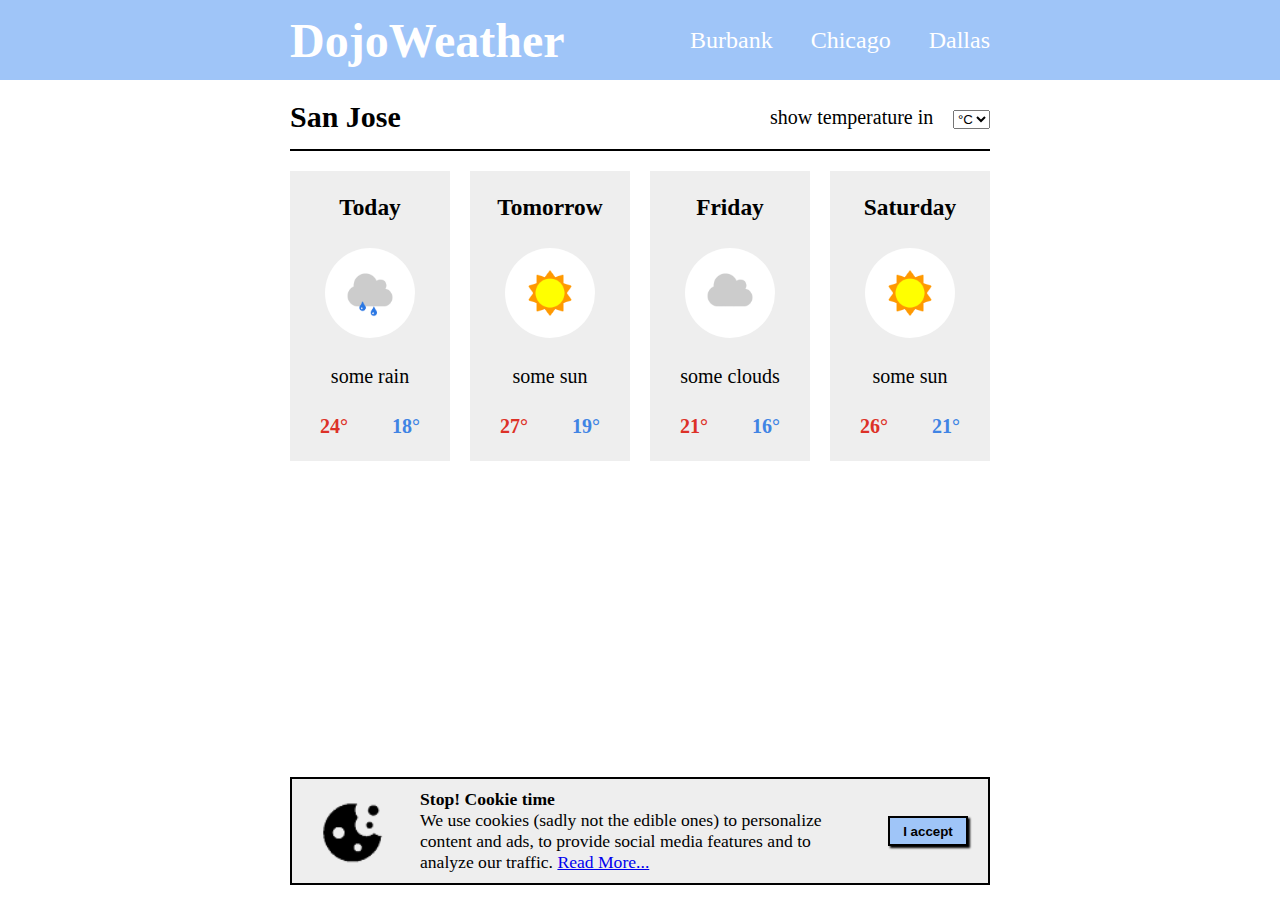
<file: DojoWeather/index.html>
<!DOCTYPE html>
<html lang="en">
  <head>
    <meta charset="UTF-8" />
    <meta http-equiv="X-UA-Compatible" content="IE=edge" />
    <meta name="viewport" content="width=device-width, initial-scale=1.0" />
    <link rel="stylesheet" type="text/css" href="CSS/style.css" />
    <title>Document</title>
  </head>
  <body>
    <nav>
      <div class="navbar">
        <h1>DojoWeather</h1>
        <ul>
          <li><a href="#" onclick="showAlert()">Burbank</a></li>
          <li><a href="#" onclick="showAlert()">Chicago</a></li>
          <li><a href="#" onclick="showAlert()">Dallas</a></li>
        </ul>
      </div>
    </nav>
    <div class="container">
      <section class="current-temperature">
        <div>
          <h2 id="city">San Jose</h2>
        </div>
        <div class="temperature-scale">
          <p>show temperature in</p>
          <form>
            <select
              name="temp-scale"
              id="temp-scale"
              onchange="convertTemp(this)"
            >
              <option>&degC</option>
              <option>&degF</option>
            </select>
          </form>
        </div>
      </section>
      <section class="weather-forecast">
        <div class="forecast-col-1">
          <h3>Today</h3>
          <img src="Images/some_rain.png" width="90" height="90" />
          <p>some rain</p>
          <div class="temperature-range">
            <p class="highest-temp"><span class="temp-value">24</span>&deg</p>
            <p class="lowest-temp"><span class="temp-value">18</span>&deg</p>
          </div>
        </div>
        <div class="forecast-col-2">
          <h3>Tomorrow</h3>
          <img src="Images/some_sun.png" width="90" height="90" />
          <p>some sun</p>
          <div class="temperature-range">
            <p class="highest-temp"><span class="temp-value">27</span>&deg</p>
            <p class="lowest-temp"><span class="temp-value">19</span>&deg</p>
          </div>
        </div>
        <div class="forecast-col-3">
          <h3>Friday</h3>
          <img src="Images/some_clouds.png" width="90" height="90" />
          <p>some clouds</p>
          <div class="temperature-range">
            <p class="highest-temp"><span class="temp-value">21</span>&deg</p>
            <p class="lowest-temp"><span class="temp-value">16</span>&deg</p>
          </div>
        </div>
        <div class="forecast-col-4">
          <h3>Saturday</h3>
          <img src="Images/some_sun.png" width="90" height="90" />
          <p>some sun</p>
          <div class="temperature-range">
            <p class="highest-temp"><span class="temp-value">26</span>&deg</p>
            <p class="lowest-temp"><span class="temp-value">21</span>&deg</p>
          </div>
        </div>
      </section>
      <section class="cookie">
        <img src="Images/cookie.png" width="80" height="80" />
        <div>
          <h4>Stop! Cookie time</h4>
          <p class="cookie-message">
            We use cookies (sadly not the edible ones) to personalize content
            and ads, to provide social media features and to analyze our
            traffic. <a href="#">Read More...</a>
          </p>
        </div>
        <button onclick="removeCookie(this)">I accept</button>
      </section>
    </div>

    <script src="script.js"></script>
  </body>
</html>
</file>
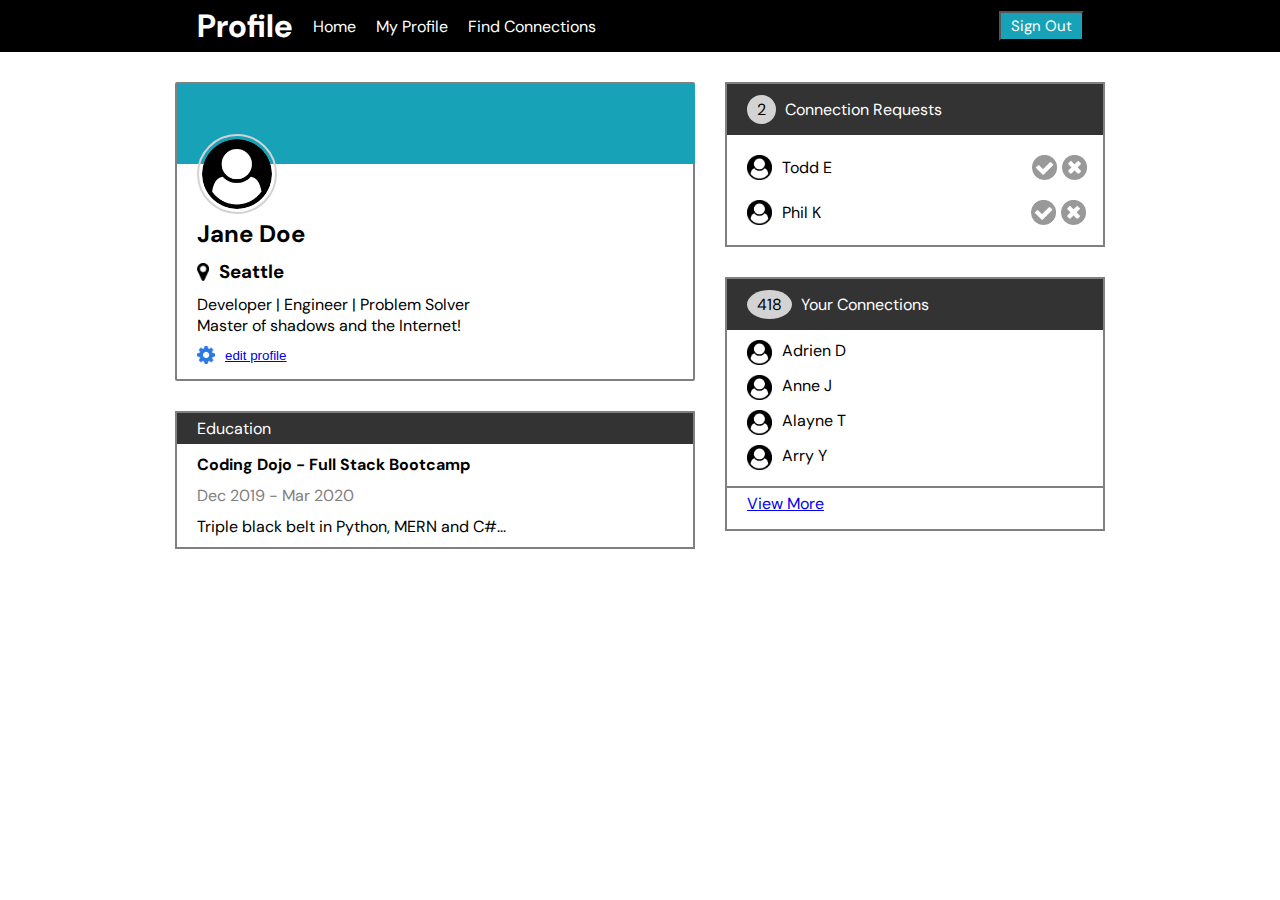
<file: MakingConnections/index.html>
<!DOCTYPE html>
<html lang="en">
  <head>
    <meta charset="UTF-8" />
    <meta http-equiv="X-UA-Compatible" content="IE=edge" />
    <meta name="viewport" content="width=device-width, initial-scale=1.0" />
    <link rel="stylesheet" type="text/css" href="CSS/style.css" />
    <title>Document</title>
  </head>
  <body>
    <div class="navbar">
      <ul class="nav-links">
        <li><h1>Profile</h1></li>
        <li><a href="#">Home</a></li>
        <li><a href="#">My Profile</a></li>
        <li><a href="#">Find Connections</a></li>
      </ul>
      <button class="nav-btn">Sign Out</button>
    </div>
    <div class="container">
      <div class="left">
        <div class="card">
          <div class="top-bar"></div>
          <img
            src="Images/user-circle.png"
            alt="User Image"
            height="80"
            width="80"
          />
          <div id="profile-details">
            <h2 id="user-name">Jane Doe</h2>
            <div class="location">
              <img
                src="Images/map-marker.png"
                alt="Location-on-map"
                height="18"
                width="12"
              />
              <h3>Seattle</h3>
            </div>
            <div class="profile-info">
              <p>Developer | Engineer | Problem Solver</p>
              <p>Master of shadows and the Internet!</p>
            </div>
            <div class="edit-profile">
              <img src="Images/gear.png" height="18" width="18" />
              <button onclick="changeProfile()">
                <a href="#">edit profile</a>
              </button>
            </div>
          </div>
        </div>
        <div class="education-info">
          <div><p>Education</p></div>
          <p>Coding Dojo - Full Stack Bootcamp</p>
          <p>Dec 2019 - Mar 2020</p>
          <p>Triple black belt in Python, MERN and C#...</p>
        </div>
      </div>
      <div class="right">
        <!--Part III-->
        <div class="request">
          <div class="confirm-request">
            <p><span class="number-of-requests">2</span> Connection Requests</p>
          </div>
          <div class="request-1">
            <img src="Images/user-circle.png" width="25" height="25" />
            <p>Todd E</p>
            <img
              class="accept-request"
              src="Images/accept-circle.png"
              width="25"
              height="25"
              onclick="removeUser(this)"
            />
            <img
              src="Images/close-circle.png"
              width="25"
              height="25"
              onclick="removeUser(this)"
            />
          </div>
          <div class="request-2">
            <img src="Images/user-circle.png" width="25" height="25" />
            <p>Phil K</p>
            <img
              class="accept-request"
              src="Images/accept-circle.png"
              width="25"
              height="25"
              onclick="removeUser(this)"
            />
            <img
              src="Images/close-circle.png"
              width="25"
              height="25"
              onclick="removeUser(this)"
            />
          </div>
        </div>
        <!--Part IV-->
        <div class="connections">
          <div class="connection-list">
            <p>
              <span class="number-of-connections">418</span> Your Connections
            </p>
          </div>
          <div class="connection-1">
            <img src="Images/user-circle.png" width="25" height="25" />
            <p>Adrien D</p>
          </div>
          <div class="connection-2">
            <img src="Images/user-circle.png" width="25" height="25" />
            <p>Anne J</p>
          </div>
          <div class="connection-3">
            <img src="Images/user-circle.png" width="25" height="25" />
            <p>Alayne T</p>
          </div>
          <div class="connection-4">
            <img src="Images/user-circle.png" width="25" height="25" />
            <p>Arry Y</p>
          </div>
          <div class="connection-footer">
            <a href="#">View More</a>
          </div>
        </div>
      </div>
    </div>
    <script src="script.js"></script>
  </body>
</html>
</file>
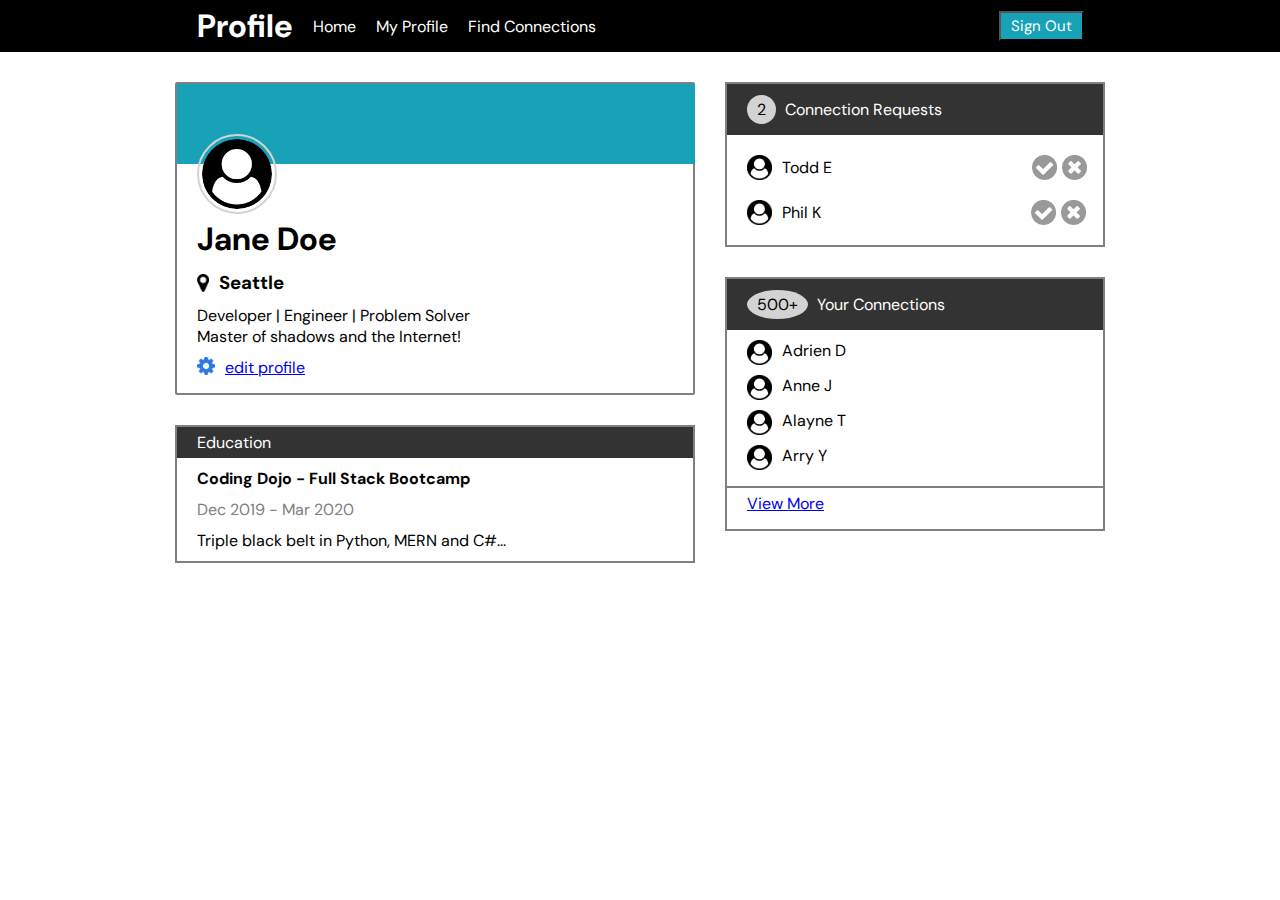
<file: ProfilePage/index.html>
<!DOCTYPE html>
<html lang="en">
  <head>
    <meta charset="UTF-8" />
    <meta http-equiv="X-UA-Compatible" content="IE=edge" />
    <meta name="viewport" content="width=device-width, initial-scale=1.0" />
    <link rel="stylesheet" type="text/css" href="CSS/style.css" />
    <title>Document</title>
  </head>
  <body>
    <div class="navbar">
      <ul class="nav-links">
        <li><h1>Profile</h1></li>
        <li><a href="#">Home</a></li>
        <li><a href="#">My Profile</a></li>
        <li><a href="#">Find Connections</a></li>
      </ul>
      <button class="nav-btn">Sign Out</button>
    </div>
    <div class="container">
      <div class="left">
        <div class="card">
          <div class="top-bar"></div>
          <img src="user-circle.png" alt="User Image" height="80" width="80" />
          <div id="profile-details">
            <h1>Jane Doe</h1>
            <div class="location">
              <img
                src="map-marker.png"
                alt="Location-on-map"
                height="18"
                width="12"
              />
              <h3>Seattle</h3>
            </div>
            <div class="profile-info">
              <p>Developer | Engineer | Problem Solver</p>
              <p>Master of shadows and the Internet!</p>
            </div>
            <div class="edit-profile">
              <img src="gear.png" height="18" width="18" />
              <a href="#">edit profile</a>
            </div>
          </div>
        </div>
        <div class="education-info">
          <div><p>Education</p></div>
          <p>Coding Dojo - Full Stack Bootcamp</p>
          <p>Dec 2019 - Mar 2020</p>
          <p>Triple black belt in Python, MERN and C#...</p>
        </div>
      </div>
      <div class="right">
        <!--Part III-->
        <div class="request">
          <div class="confirm-request">
            <p><span class="number-of-requests">2</span> Connection Requests</p>
          </div>
          <div class="request-1">
            <img src="user-circle.png" width="25" height="25" />
            <p>Todd E</p>
            <img src="accept-circle.png" width="25" height="25" />
            <img src="close-circle.png" width="25" height="25" />
          </div>
          <div class="request-2">
            <img src="user-circle.png" width="25" height="25" />
            <p>Phil K</p>
            <img src="accept-circle.png" width="25" height="25" />
            <img src="close-circle.png" width="25" height="25" />
          </div>
        </div>
        <!--Part IV-->
        <div class="connections">
          <div class="connection-list">
            <p>
              <span class="number-of-connections">500+</span> Your Connections
            </p>
          </div>
          <div class="connection-1">
            <img src="user-circle.png" width="25" height="25" />
            <p>Adrien D</p>
          </div>
          <div class="connection-2">
            <img src="user-circle.png" width="25" height="25" />
            <p>Anne J</p>
          </div>
          <div class="connection-3">
            <img src="user-circle.png" width="25" height="25" />
            <p>Alayne T</p>
          </div>
          <div class="connection-4">
            <img src="user-circle.png" width="25" height="25" />
            <p>Arry Y</p>
          </div>
          <div class="connection-footer">
            <a href="#">View More</a>
          </div>
        </div>
      </div>
    </div>
  </body>
</html>
</file>
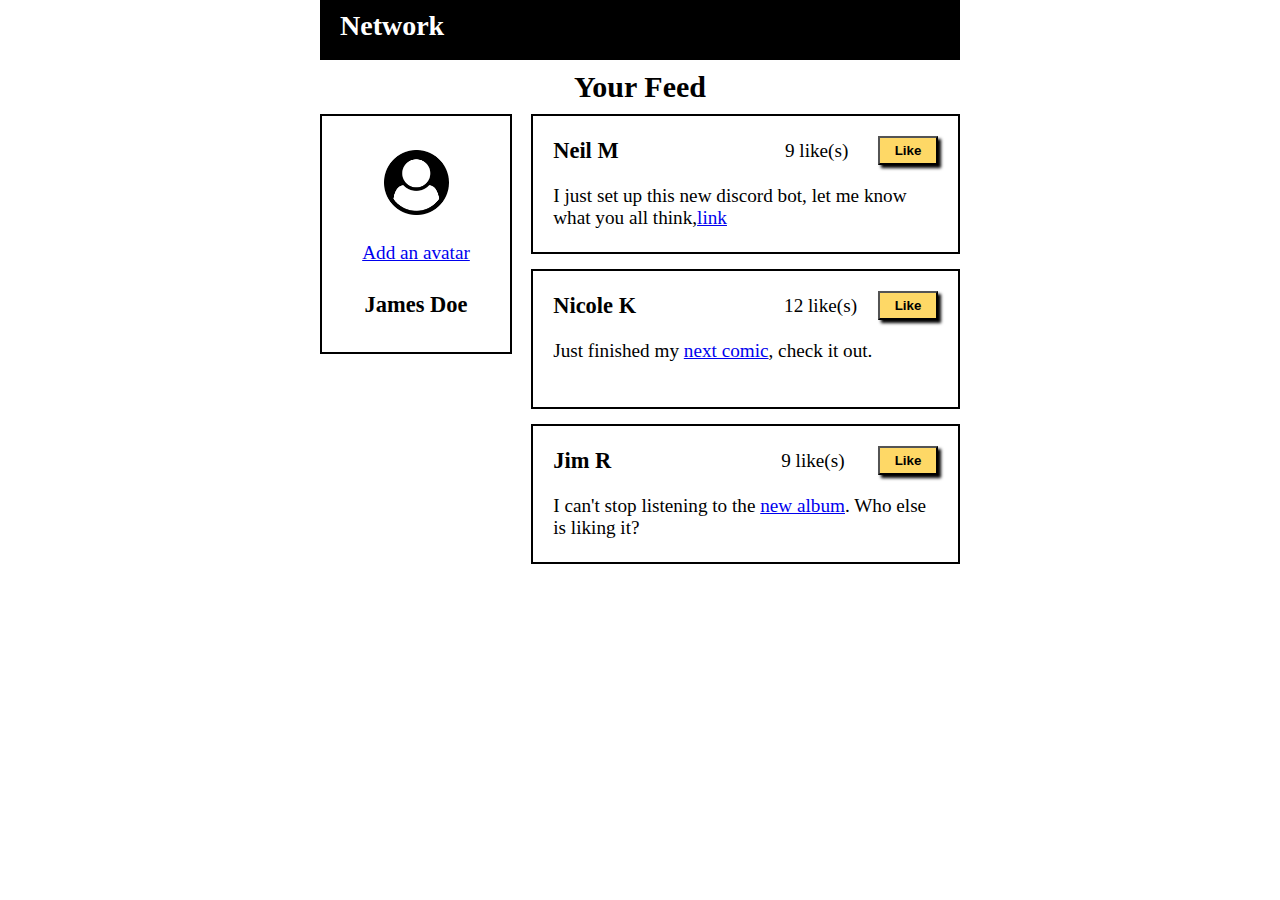
<file: Likes/Likes - PartII/index.html>
<!DOCTYPE html>
<html lang="en">
  <head>
    <meta charset="UTF-8" />
    <meta http-equiv="X-UA-Compatible" content="IE=edge" />
    <meta name="viewport" content="width=device-width, initial-scale=1.0" />
    <link rel="stylesheet" href="CSS/style.css" type="text/css" />
    <title>Likes</title>
  </head>
  <body>
    <div class="container">
      <nav>
        <h1>Network</h1>
      </nav>
      <section class="page-heading">
        <h2>Your Feed</h2>
      </section>
      <section class="main-content">
        <div class="column-left">
          <img src="Images/user-circle.png" alt="avatar" width="65" height="65">
          <a href="#">Add an avatar</a>
          <h3>James Doe</h3>
        </div>
        <div class="column-right">
          <div class="row-1">
            <div class="upper-part">
              <h3>Neil M</h3>
              <p><span id="like-1">9</span> like(s)</p>
              <button id="button-1" onclick="likeCount(this)">Like</button>
            </div>
            <div class="lower-part">
              <p>I just set up this new discord bot, let me know what you all think,<a href="#">link</a></p>
            </div>
          </div>
          <div class="row-2">
            <div class="upper-part">
              <h3>Nicole K</h3>
              <p><span id="like-2">12</span> like(s)</p>
              <button id="button-2" onclick="likeCount(this)">Like</button>
            </div>
            <div class="lower-part">
              <p>Just finished my <a href="#">next comic</a>, check it out.</p>
            </div>
          </div>
          <div class="row-3">
            <div class="upper-part">
              <h3>Jim R</h3>
              <p><span id="like-3">9</span> like(s)</p>
              <button id="button-3" onclick="likeCount(this)">Like</button>
            </div>
            <div class="lower-part">
              <p>I can't stop listening to the <a href="#">new album</a>. Who else is liking it?</p>
            </div>
          </div>
      </section>      
    </div>
    <script src="script.js"></script>
  </body>
</html>
</file>
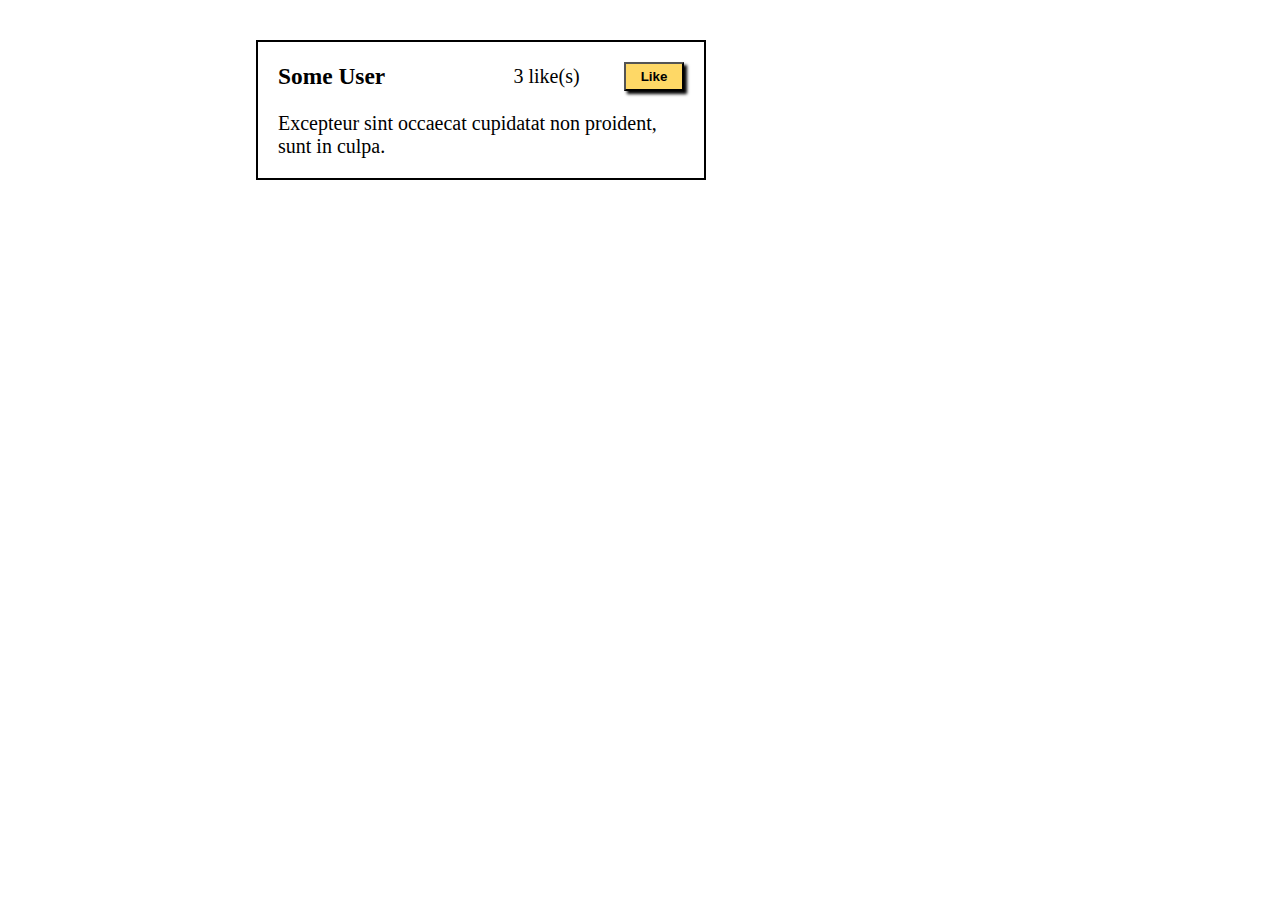
<file: Likes/Likes-PartI/index.html>
<!DOCTYPE html>
<html lang="en">
  <head>
    <meta charset="UTF-8" />
    <meta http-equiv="X-UA-Compatible" content="IE=edge" />
    <meta name="viewport" content="width=device-width, initial-scale=1.0" />
    <link rel="stylesheet" href="CSS/style.css" type="text/css" />
    <title>Likes</title>
  </head>
  <body>
    <div class="container">
      <div class="row-1">
        <h3>Some User</h3>
        <p><span id="like">3</span> like(s)</p>
        <button onclick='likeCount("#like")'>Like</button>
      </div>
      <div class="row-2">
        <p>Excepteur sint occaecat cupidatat non proident, sunt in culpa.</p>
      </div>
    </div>
    <script src="script.js"></script>
  </body>
</html>
</file>
<file: DojoWeather/CSS/style.css>
* {
  margin: 0;
  padding: 0;
  box-sizing: border-box;
}

nav {
  background-color: rgb(159, 197, 248);
}

.navbar {
  width: 700px;
  height: 80px;
  margin: auto;
  display: flex;
  justify-content: space-between;
  align-items: center;
  color: rgb(255, 255, 255);
  font-size: 1.5rem;
  padding: 10px 0px;
}

.navbar ul {
  width: 300px;
  display: flex;
  justify-content: space-between;
}

.navbar ul li {
  list-style-type: none;
}

.navbar ul li a {
  text-decoration: none;
  color: rgb(255, 255, 255);
}

.container {
  width: 700px;
  margin: 5px auto;
}

.current-temperature {
  display: flex;
  justify-content: space-between;
  align-items: center;
  border-bottom: 2px solid rgb(0, 0, 0);
  margin: 20px 0;
  padding-bottom: 15px;
  font-size: 1.25rem;
}

.temperature-scale {
  width: 220px;
  display: flex;
  justify-content: space-between;
}

.weather-forecast {
  display: flex;
  justify-content: space-between;
  margin: 10px 0px;
  font-size: 1.25rem;
}

.weather-forecast .forecast-col-1,
.weather-forecast .forecast-col-2,
.weather-forecast .forecast-col-3,
.weather-forecast .forecast-col-4 {
  width: 160px;
  height: 290px;
  background-color: rgb(238, 238, 238);
  display: flex;
  flex-direction: column;
  justify-content: space-around;
  align-items: center;
  padding: 10px 0px;
}

.weather-forecast .forecast-col-1 img,
.weather-forecast .forecast-col-2 img,
.weather-forecast .forecast-col-3 img,
.weather-forecast .forecast-col-4 img {
  border-radius: 50%;
}

.temperature-range {
  display: flex;
  justify-content: space-between;
  width: 100px;
  font-weight: bold;
}

.temperature-range .highest-temp,
.temperature-range .highest-temp .temp-value {
  color: rgb(221, 49, 39);
}

.temperature-range *:last-child {
  color: rgb(64, 132, 228);
}

.cookie {
  background-color: rgb(238, 238, 238);
  display: flex;
  justify-content: space-between;
  align-items: center;
  margin: 15px 0px;
  border: 2px solid rgb(0, 0, 0);
  padding: 10px 20px;
  font-size: 1.1rem;
  position: fixed;
  bottom: 0;
  width: inherit;
}

.cookie-message {
  width: 440px;
}

.cookie button {
  width: 80px;
  height: 30px;
  padding: 5px;
  background-color: rgb(159, 197, 248);
  border: 2px solid rgb(0, 0, 0);
  box-shadow: 2px 2px 2px rgb(0, 0, 0);
  font-weight: bold;
}
</file>
<file: MakingConnections/CSS/style.css>
@import url("https://fonts.googleapis.com/css2?family=DM+Sans&family=Roboto&display=swap");
* {
  margin: 0;
  padding: 0;
  box-sizing: border-box;
}
/* Navigation Bar */
.navbar {
  background-color: rgb(0, 0, 0);
  padding: 5px 0;
  display: flex;
  justify-content: space-around;
  align-items: center;
}
.nav-links {
  color: rgb(255, 255, 255);
  list-style-type: none;
  display: flex;
  align-items: center;
  font-family: "DM Sans", sans-serif;
}
li > h1 {
  margin-right: 10px;
}
li > a {
  color: inherit;
  text-decoration: none;
  margin: auto 10px;
}
.nav-btn {
  background-color: rgb(23, 162, 184);
  height: 30px;
  padding: 0px 10px;
  font-size: 15px;
  color: rgb(255, 255, 255);
  font-family: "DM Sans", sans-serif;
}

.container {
  width: 930px;
  margin: 0px auto;
  display: flex;
  justify-content: space-between;
  /* background-color: cornflowerblue;*/
}

.left {
  width: 520px;
  height: 400px;
  /*background-color: chocolate;*/
  display: flex;
  flex-direction: column;
}
.right {
  width: 380px;
  height: 400px;
  /* background-color: yellow;*/
}
/* User Card element */
.card {
  width: 520px;
  margin: 30px auto;
  border: 2px solid rgb(128, 128, 128);
  border-radius: 2px 2px 2px 2px;
}

.top-bar {
  width: 518px;
  height: 80px;
  background-color: rgb(23, 162, 184);
}
.top-bar + img {
  border: 2px solid rgb(211, 211, 211);
  border-radius: 50%;
  padding: 3px;
  position: relative;
  margin-left: 20px;
  bottom: 30px;
}
#profile-details {
  margin-top: -30px;
  margin-left: 20px;
  font-family: "DM Sans", sans-serif;
}
#profile-details > h2,
.location,
.profile-info {
  margin-bottom: 10px;
}

.location {
  display: flex;
  align-items: center;
}

.edit-profile {
  display: flex;
  margin-bottom: 15px;
}

.location > img,
.edit-profile > img {
  margin-right: 10px;
}

.edit-profile > button {
  background-color: inherit;
  border: none;
}

/* user education info (bottom-left) */
.education-info {
  width: 520px;
  border: 2px solid rgb(128, 128, 128);
  padding-bottom: 10px;
  font-family: "DM Sans", sans-serif;
}
.education-info > div {
  background-color: rgb(51, 51, 51);
  padding: 5px 0;
}
.education-info > div > p {
  margin-left: 20px;
  color: rgb(255, 255, 255);
}
.education-info > p {
  margin-left: 20px;
  margin-top: 10px;
}
.education-info > *:nth-child(2) {
  font-weight: bold;
}
.education-info > *:nth-child(3) {
  color: rgb(128, 128, 128);
}

/* user connection requests (top-right) */
.request {
  width: 380px;
  margin: 30px auto;
  border: 2px solid rgb(128, 128, 128);
  padding-bottom: 20px;
  font-family: "DM Sans", sans-serif;
}
.confirm-request {
  background-color: rgb(51, 51, 51);
  padding: 15px 0;
}
.confirm-request > p {
  margin-left: 20px;
  color: rgb(255, 255, 255);
}
.number-of-requests {
  background-color: rgb(211, 211, 211);
  color: rgb(0, 0, 0);
  border-radius: 50%;
  padding: 4px 10px;
  margin-right: 5px;
}
.request-1,
.request-2 {
  display: flex;
  align-items: center;
  margin: 20px 0 0 20px;
}
.request-1 > *:first-child,
.request-2 > *:first-child {
  margin-right: 10px;
}
.request-1 > *:nth-child(2) {
  margin-right: 200px;
}
.request-2 > *:nth-child(2) {
  margin-right: 210px;
}
.request-1 > *:nth-child(3),
.request-2 > *:nth-child(3) {
  margin-right: 5px;
}

/* user connections (bottom-right)*/
.connections {
  width: 380px;
  border: 2px solid rgb(128, 128, 128);
  padding-bottom: 10px;
  font-family: "DM Sans", sans-serif;
}
.connection-list {
  background-color: rgb(51, 51, 51);
  padding: 15px 0;
}
.connection-list > p {
  margin-left: 20px;
  color: rgb(255, 255, 255);
}
.number-of-connections {
  background-color: rgb(211, 211, 211);
  color: black;
  border-radius: 50%;
  padding: 4px 10px;
  margin-right: 5px;
}
.connection-1,
.connection-2,
.connection-3,
.connection-4 {
  display: flex;
  margin-left: 20px;
  margin-top: 10px;
}
.connection-1 > *:first-child,
.connection-2 > *:first-child,
.connection-3 > *:first-child,
.connection-4 > *:first-child {
  margin-right: 10px;
}
.connection-4 > p {
  margin-bottom: 20px;
}
.connection-footer {
  border-top: 2px solid rgb(128, 128, 128);
  padding: 5px 0;
}
.connection-footer > a {
  margin-left: 20px;
}
</file>
<file: ProfilePage/CSS/style.css>
@import url("https://fonts.googleapis.com/css2?family=DM+Sans&family=Roboto&display=swap");
* {
  margin: 0;
  padding: 0;
  box-sizing: border-box;
}
/* Navigation Bar */
.navbar {
  background-color: rgb(0, 0, 0);
  padding: 5px 0;
  display: flex;
  justify-content: space-around;
  align-items: center;
}
.nav-links {
  color: rgb(255, 255, 255);
  list-style-type: none;
  display: flex;
  align-items: center;
  font-family: "DM Sans", sans-serif;
}
li > h1 {
  margin-right: 10px;
}
li > a {
  color: inherit;
  text-decoration: none;
  margin: auto 10px;
}
.nav-btn {
  background-color: rgb(23, 162, 184);
  height: 30px;
  padding: 0px 10px;
  font-size: 15px;
  color: rgb(255, 255, 255);
  font-family: "DM Sans", sans-serif;
}

.container {
  width: 930px;
  margin: 0px auto;
  display: flex;
  justify-content: space-between;
  /* background-color: cornflowerblue;*/
}

.left {
  width: 520px;
  height: 400px;
  /*background-color: chocolate;*/
  display: flex;
  flex-direction: column;
}
.right {
  width: 380px;
  height: 400px;
  /* background-color: yellow;*/
}
/* User Card element */
.card {
  width: 520px;
  margin: 30px auto;
  border: 2px solid rgb(128, 128, 128);
  border-radius: 2px 2px 2px 2px;
}

.top-bar {
  width: 518px;
  height: 80px;
  background-color: rgb(23, 162, 184);
}
.top-bar + img {
  border: 2px solid rgb(211, 211, 211);
  border-radius: 50%;
  padding: 3px;
  position: relative;
  margin-left: 20px;
  bottom: 30px;
}
#profile-details {
  margin-top: -30px;
  margin-left: 20px;
  font-family: "DM Sans", sans-serif;
}
#profile-details > h1,
.location,
.profile-info {
  margin-bottom: 10px;
}
.location {
  display: flex;
  align-items: center;
}
.edit-profile {
  display: flex;
  margin-bottom: 15px;
}
.location > img,
.edit-profile > img {
  margin-right: 10px;
}

/* user education info (bottom-left) */
.education-info {
  width: 520px;
  border: 2px solid rgb(128, 128, 128);
  padding-bottom: 10px;
  font-family: "DM Sans", sans-serif;
}
.education-info > div {
  background-color: rgb(51, 51, 51);
  padding: 5px 0;
}
.education-info > div > p {
  margin-left: 20px;
  color: rgb(255, 255, 255);
}
.education-info > p {
  margin-left: 20px;
  margin-top: 10px;
}
.education-info > *:nth-child(2) {
  font-weight: bold;
}
.education-info > *:nth-child(3) {
  color: rgb(128, 128, 128);
}

/* user connection requests (top-right) */
.request {
  width: 380px;
  margin: 30px auto;
  border: 2px solid rgb(128, 128, 128);
  padding-bottom: 20px;
  font-family: "DM Sans", sans-serif;
}
.confirm-request {
  background-color: rgb(51, 51, 51);
  padding: 15px 0;
}
.confirm-request > p {
  margin-left: 20px;
  color: rgb(255, 255, 255);
}
.number-of-requests {
  background-color: rgb(211, 211, 211);
  color: rgb(0, 0, 0);
  border-radius: 50%;
  padding: 4px 10px;
  margin-right: 5px;
}
.request-1,
.request-2 {
  display: flex;
  align-items: center;
  margin: 20px 0 0 20px;
}
.request-1 > *:first-child,
.request-2 > *:first-child {
  margin-right: 10px;
}
.request-1 > *:nth-child(2) {
  margin-right: 200px;
}
.request-2 > *:nth-child(2) {
  margin-right: 210px;
}
.request-1 > *:nth-child(3),
.request-2 > *:nth-child(3) {
  margin-right: 5px;
}

/* user connections (bottom-right)*/
.connections {
  width: 380px;
  border: 2px solid rgb(128, 128, 128);
  padding-bottom: 10px;
  font-family: "DM Sans", sans-serif;
}
.connection-list {
  background-color: rgb(51, 51, 51);
  padding: 15px 0;
}
.connection-list > p {
  margin-left: 20px;
  color: rgb(255, 255, 255);
}
.number-of-connections {
  background-color: rgb(211, 211, 211);
  color: black;
  border-radius: 50%;
  padding: 4px 10px;
  margin-right: 5px;
}
.connection-1,
.connection-2,
.connection-3,
.connection-4 {
  display: flex;
  margin-left: 20px;
  margin-top: 10px;
}
.connection-1 > *:first-child,
.connection-2 > *:first-child,
.connection-3 > *:first-child,
.connection-4 > *:first-child {
  margin-right: 10px;
}
.connection-4 > p {
  margin-bottom: 20px;
}
.connection-footer {
  border-top: 2px solid rgb(128, 128, 128);
  padding: 5px 0;
}
.connection-footer > a {
  margin-left: 20px;
}
</file>
<file: Likes/Likes - PartII/CSS/style.css>
* {
  margin: 0;
  padding: 0;
  box-sizing: border-box;
}

.container {
  width: 50%;
  height: 100vh;
  margin: 0px auto;
}

nav {
  background-color: rgb(0, 0, 0);
  color: rgb(255, 255, 255);
  height: 60px;
  padding: 10px 20px;
}

nav h1 {
  font-size: 1.75rem;
}

.container .page-heading {
  width: inherit;
  font-size: 1.25rem;
  margin: 10px auto;
  text-align: center;
}

.main-content {
  display: flex;
  justify-content: space-between;
}

.main-content .column-left {
  width: 30%;
  height: 240px;
  border: 2px solid black;
  font-size: 1.2rem;
  display: flex;
  flex-direction: column;
  justify-content: space-around;
  align-items: center;
  padding: 20px 0;
}

.main-content .column-right {
  width: 67%;
  height: 450px;
  display: flex;
  flex-direction: column;
  justify-content: space-between;
  font-size: 1.2rem;
}

.main-content .column-right .row-1,
.main-content .column-right .row-2,
.main-content .column-right .row-3 {
  height: 140px;
  border: 2px solid black;
  display: flex;
  flex-direction: column;
  padding: 20px;
}

.main-content .column-right .row-1 .upper-part,
.main-content .column-right .row-2 .upper-part,
.main-content .column-right .row-3 .upper-part {
  display: flex;
  justify-content: space-between;
  align-items: center;
  margin-bottom: 20px;
}

.main-content .column-right .row-1 .upper-part p,
.main-content .column-right .row-2 .upper-part p,
.main-content .column-right .row-3 .upper-part p {
  width: 200px;
  text-align: right;
}

button {
  background-color: rgb(254, 216, 102);
  padding: 5px 10px;
  width: 60px;
  box-shadow: 3px 3px 3px black;
  font-weight: bold;
}
</file>
<file: Likes/Likes-PartI/CSS/style.css>
* {
  margin: 0;
  padding: 0;
  box-sizing: border-box;
}

.container {
  width: 450px;
  height: 140px;
  padding: 20px;
  border: 2px solid black;
  display: flex;
  flex-direction: column;
  justify-content: space-between;
  position: relative;
  top: 40px;
  left: 20%;
  font-size: 1.25rem;
}

.row-1 {
  display: flex;
  justify-content: space-between;
  align-items: center;
}

.row-1 p {
  width: 150px;
  text-align: right;
}

.row-1 button {
  background-color: rgb(254, 216, 102);
  padding: 5px 10px;
  width: 60px;
  box-shadow: 3px 3px 3px black;
  font-weight: bold;
}
</file>
